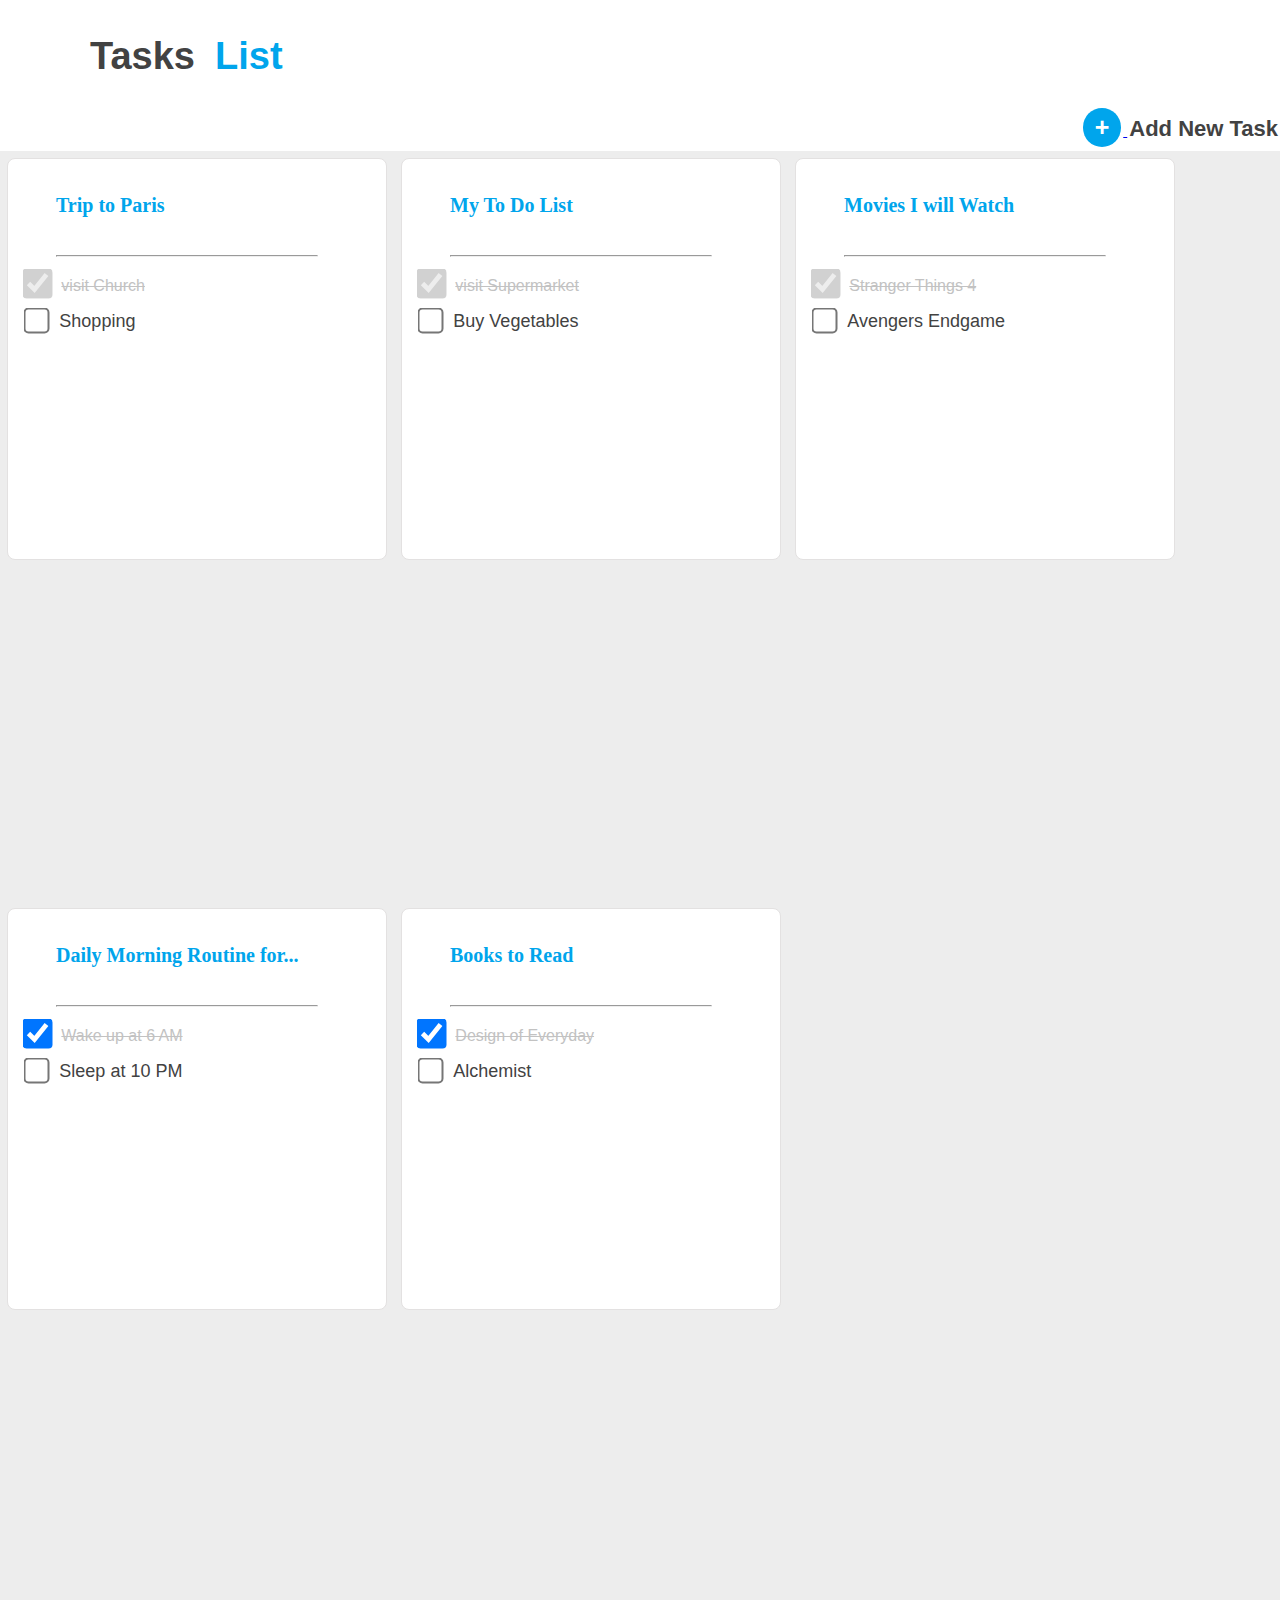
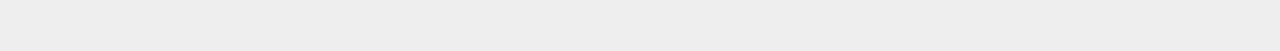
<file: index.html>
<!DOCTYPE html>
<html lang="en">
<head>
    <meta charset="UTF-8">
    <meta http-equiv="X-UA-Compatible" content="IE=edge">
    <meta name="viewport" content="width=device-width, initial-scale=1.0">
    <title>Index-1</title>
    <link rel="stylesheet" href="./Style.css">
    <link rel="icon" href="./download.png" type="image/gif" sizes="16x16">
</head>
<body>
    <div class="Top1"><p class="Top2">Tasks</p> <p class="Top3">List</p></div>
    
    <div class="topper">  
    
     <div class="icon12">
        <a href="./index2.html"><button class="button">+</button>
        <label class="Addbutton" for="">Add New Task</label></a>
    
      </div>
        
        
    
    <div class="flex">

        <div class="Table1">
           <a href="./index3.html"><p class="Head1">Trip to Paris</p></a> 
            <hr class="hr1">
            <p>
                <input class="Box11"  type="checkbox" checked disabled>&nbsp;&nbsp;
                <label for="" class="Box1">visit Church</label>
            </p>
            
            <p>
                <input class="Box12" type="checkbox">&nbsp;&nbsp;
                <label class="Box2"  for="">Shopping</label>
            </p>

        </div>

  

        <div class="Table1">
            <p class="Head1">My To Do List</p>
            <hr class="hr1">
            <p>
                <input class="Box11"  type="checkbox" checked disabled>&nbsp;&nbsp;
                <label for="" class="Box1">visit Supermarket</label>
            </p>
            
            <p>
                <input class="Box12" type="checkbox">&nbsp;&nbsp;
                <label class="Box2"  for="">Buy Vegetables</label>
            </p>

        </div>


        <div class="Table1">
            <p class="Head1">Movies I will Watch</p>
            <hr class="hr1">
            <p>
                <input class="Box11"  type="checkbox" checked disabled>&nbsp;&nbsp;
                <label for="" class="Box1">Stranger Things 4</label>
            </p>
            
            <p>
                <input class="Box12" type="checkbox">&nbsp;&nbsp;
                <label class="Box2"  for="">Avengers Endgame</label>
            </p>

        </div>


        <div class="Table1">
            <p class="Head1">Daily Morning Routine for...</p>
            <hr class="hr1">
            <p>
                <input class="Box11"  type="checkbox" checked>&nbsp;&nbsp;
                <label for="" class="Box1">Wake up at 6 AM</label>
            </p>
            
            <p>
                <input class="Box12" type="checkbox">&nbsp;&nbsp;
                <label class="Box2"  for="">Sleep at 10 PM</label>
            </p>

        </div>


        <div class="Table1">
            <p class="Head1">Books to Read</p>
            <hr class="hr1">
            <p>
                <input class="Box11"  type="checkbox" checked>&nbsp;&nbsp;
                <label for="" class="Box1">Design of Everyday</label>
            </p>
        
            <p>
                <input class="Box12" type="checkbox">&nbsp;&nbsp;
                <label class="Box2"  for="">Alchemist</label>
            </p>

        </div>

        
    </div> 
 </div>
</body>
</html>
</file>
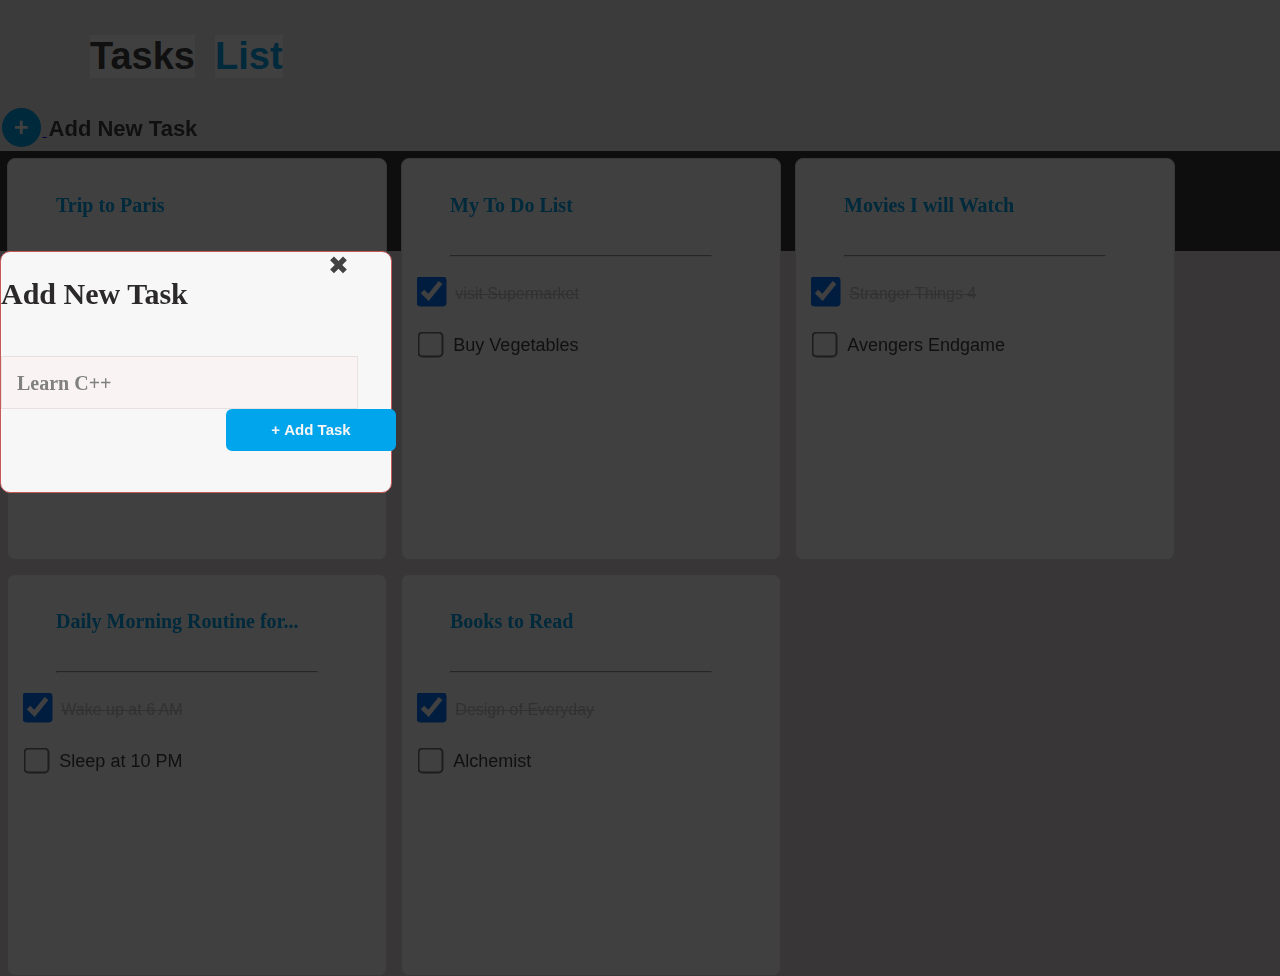
<file: index2.html>
<!DOCTYPE html>
<html lang="en">
<head>
    <meta charset="UTF-8">
    <meta http-equiv="X-UA-Compatible" content="IE=edge">
    <meta name="viewport" content="width=device-width, initial-scale=1.0">
    <title>Index-2</title>
    <link rel="stylesheet" href="./Style.css">
    <link rel="icon" href="./download.png" type="image/gif" sizes="16x16">
</head>
<body style="background-color: rgb(56, 54, 54);">

    <a href="./index3.html">
    <div class="index2">
        <a href="./index3.html">
        <div class="Top1"><p class="Top2">Tasks</p> <p class="Top3">List</p></div>
    
        <div>
           <button class="button">+</button>
           <label class="Addbutton" for="">Add New Task</label></a>
       
       </div>
           
           
       
       <div class="flex h22222  page2">
   
           <div class="Table1 " >
               <p class="Head1 in2">Trip to Paris</p>
               <hr class="hr1">
               <p class="tb1">
                   <input class="Box11"  type="checkbox" checked>&nbsp;&nbsp;
                   <label for="" class="Box1">visit Church</label>
               </p>
               <br>
               
               <p class="tb1">
                   <input class="Box12" type="checkbox">&nbsp;&nbsp;
                   <label class="Box2"  for="">Shopping</label>
               </p>
   
           </div>
   
     
   
           <div class="Table1  tt3">
               <p class="Head1 tb1">My To Do List</p>
               <hr class="hr1">
               <p class="tb1">
                   <input class="Box11"  type="checkbox" checked>&nbsp;&nbsp;
                   <label for="" class="Box1">visit Supermarket</label>
               </p>
               <br>
               <p class="tb1">
                   <input class="Box12" type="checkbox">&nbsp;&nbsp;
                   <label class="Box2"  for="">Buy Vegetables</label>
               </p>
   
           </div>
   
   
           <div class="Table1 tt4">
               <p class="Head1 tb1">Movies I will Watch</p>
               <hr class="hr1">
               <p class="tb1">
                   <input class="Box11"  type="checkbox" checked>&nbsp;&nbsp;
                   <label for="" class="Box1">Stranger Things 4</label>
               </p>
               <br>
               <p class="tb1">
                   <input class="Box12" type="checkbox">&nbsp;&nbsp;
                   <label class="Box2"  for="">Avengers Endgame</label>
               </p>
   
           </div>
   
   
           <div class="Table1 tt5">
               <p class="Head1 tb1">Daily Morning Routine for...</p>
               <hr class="hr1">
               <p class="tb1">
                   <input class="Box11"  type="checkbox" checked>&nbsp;&nbsp;
                   <label for="" class="Box1">Wake up at 6 AM</label>
               </p>
               <br>
               <p class="tb1">
                   <input class="Box12" type="checkbox">&nbsp;&nbsp;
                   <label class="Box2"  for="">Sleep at 10 PM</label>
               </p>
   
           </div>
   
   
           <div class="Table1 tt6">
               <p class="Head1 tb1">Books to Read</p>
               <hr class="hr1">
               <p class="tb1">
                   <input class="Box11"  type="checkbox" checked>&nbsp;&nbsp;
                   <label for="" class="Box1">Design of Everyday</label>
               </p>
               <br>
               <p class="tb1">
                   <input class="Box12" type="checkbox">&nbsp;&nbsp;
                   <label class="Box2"  for="">Alchemist</label>
               </p>
   
           </div>
   
           
       </div> 
   <!-- </div> -->
   
    </div>

<a href="./index3.html">

    <div class="foot">
         <div><a href="./index3.html" id="Add"><h2>Add New Task</h2></a>
         <a href="./index.html" id="cross">&#10006;</a>
        </div>
         <a href="./index3.html"><div id="cplus"><p id="learn">Learn C++</p></div></a>
        <a href="index3.html" id="button"> <button class="vk">&#43;&nbsp;Add Task</button></a>

         
    </div>
</a>
</a>
</body>
</html>
</file>
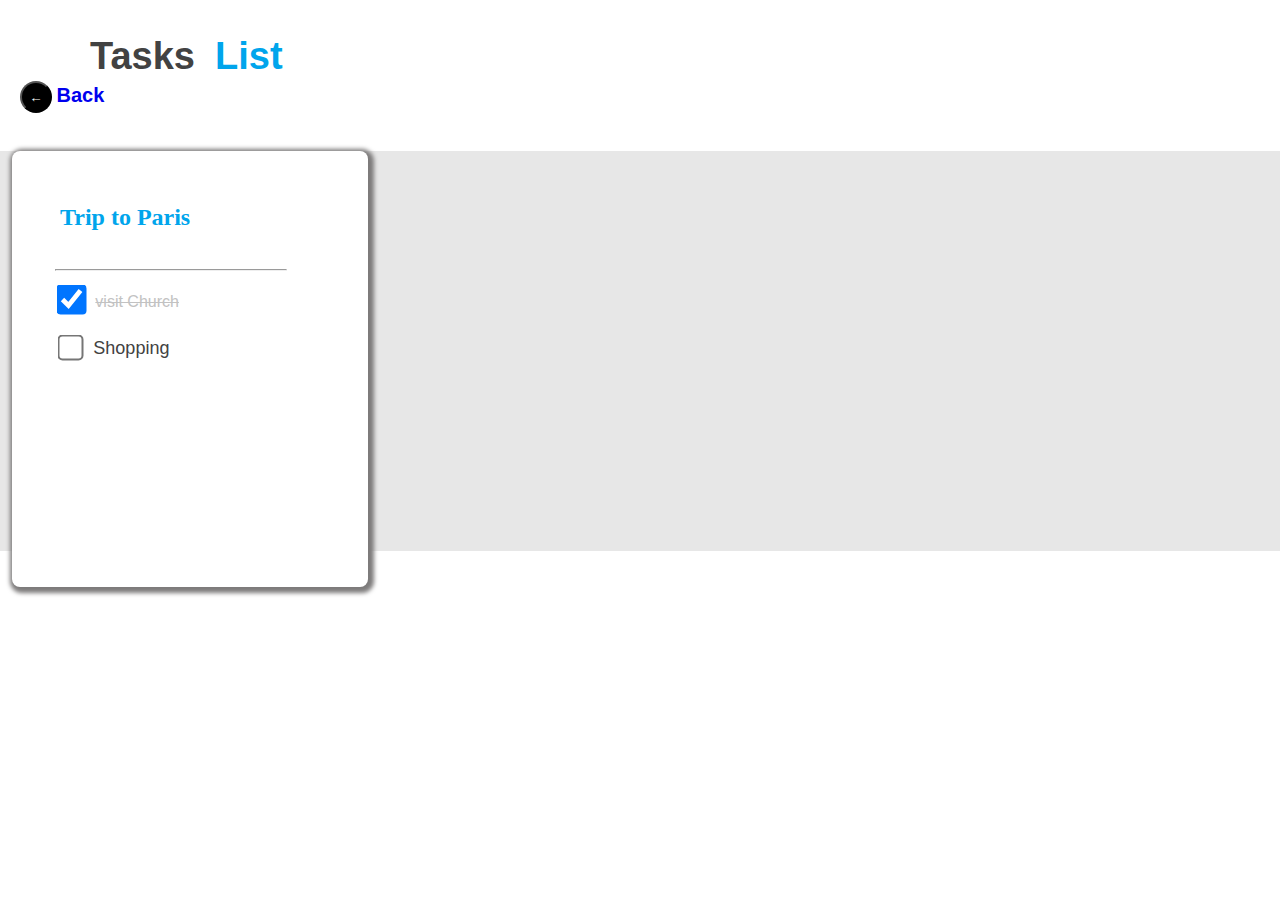
<file: index3.html>
<!DOCTYPE html>
<html lang="en">
<head>
    <meta charset="UTF-8">
    <meta http-equiv="X-UA-Compatible" content="IE=edge">
    <meta name="viewport" content="width=device-width, initial-scale=1.0">
    <title>Index-3</title>
    <link rel="stylesheet" href="./Style.css">
    <link rel="icon" href="./download.png" type="image/gif" sizes="16x16">
</head>
<body>
    <div class="ab444">
        <a href="./index4.html">
        <div class="Top1"><p class="Top2">Tasks</p> <p class="Top3">List</p></div>
    
        <div class="index3button">
           <button class="button" >+</button>
           <!-- <label class="Addbutton" for="">Add New Task</label>- -->
       
       </div>
    </a>
           
           
       
       <div class="flex flex1 flex-3">
   
           <div class="page3 shadow in3" >
               <p class="Head1 index3top">Trip to Paris</p>
               <hr class="hr1 hr3" style="width: 230px;">
               <div class="index3mid"> <p>
                   <input class="Box11"  type="checkbox" checked>&nbsp;&nbsp;
                   <label for="" class="Box1">visit Church</label>
               </p>
               
               <p>
                   <input class="Box12" type="checkbox">&nbsp;&nbsp;
                   <label class="Box2"  for="">Shopping</label>
               </p>
            </div>




          <a href="./index2.html"> <div class="Arrow ar3">
                 <button class="Arrow1">&#8592;</button>
                 <label class="Arrow2" for="">Back</label>

            </div>
        </a> 
   
           </div>
   
     
   
           <!-- <div class="Table1">
               <p class="Head1">My To Do List</p>
               <hr class="hr1">
               <p>
                   <input class="Box11"  type="checkbox" checked>&nbsp;&nbsp;
                   <label for="" class="Box1">visit Supermarket</label>
               </p>
               
               <p>
                   <input class="Box12" type="checkbox">&nbsp;&nbsp;
                   <label class="Box2"  for="">Buy Vegetables</label>
               </p>
   
           </div>
   
   
           <div class="Table1">
               <p class="Head1">Movies I will Watch</p>
               <hr class="hr1">
               <p>
                   <input class="Box11"  type="checkbox" checked>&nbsp;&nbsp;
                   <label for="" class="Box1">Stranger Things 4</label>
               </p>
               
               <p>
                   <input class="Box12" type="checkbox">&nbsp;&nbsp;
                   <label class="Box2"  for="">Avengers Endgame</label>
               </p>
   
           </div>
   
   
           <div class="Table1">
               <p class="Head1">Daily Morning Routine for...</p>
               <hr class="hr1">
               <p>
                   <input class="Box11"  type="checkbox" checked>&nbsp;&nbsp;
                   <label for="" class="Box1">Wake up at 6 AM</label>
               </p>
               
               <p>
                   <input class="Box12" type="checkbox">&nbsp;&nbsp;
                   <label class="Box2"  for="">Sleep at 10 PM</label>
               </p>
   
           </div>
   
   
           <div class="Table1">
               <p class="Head1">Books to Read</p>
               <hr class="hr1">
               <p>
                   <input class="Box11"  type="checkbox" checked>&nbsp;&nbsp;
                   <label for="" class="Box1">Design of Everyday</label>
               </p>
           
               <p>
                   <input class="Box12" type="checkbox">&nbsp;&nbsp;
                   <label class="Box2"  for="">Alchemist</label>
               </p>
   
           </div>
   
           
       </div> 
       <! </div> -->
    
    
    </div>
    

</body>
</html>
</file>
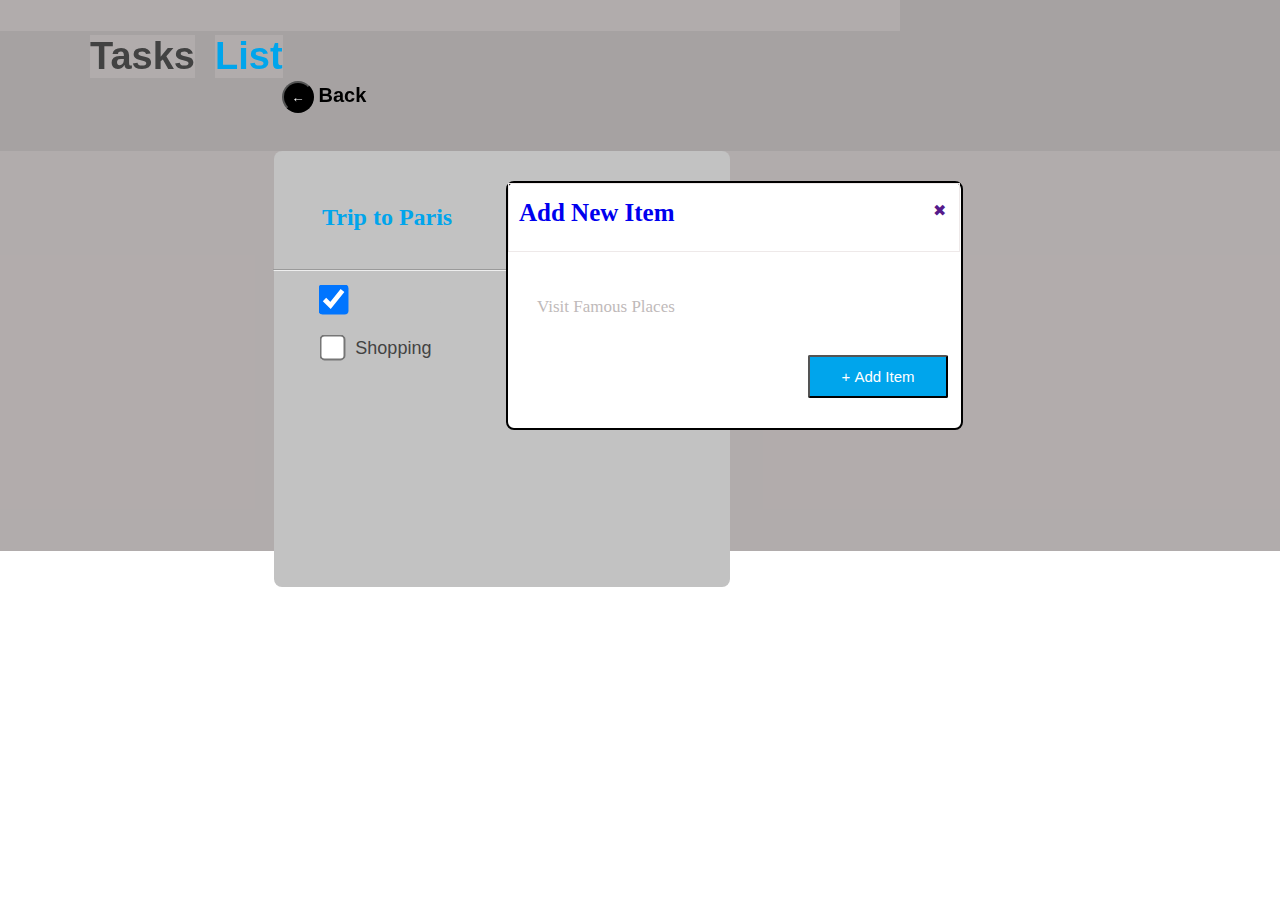
<file: index4.html>
<!DOCTYPE html>
<html lang="en">
<head>
    <meta charset="UTF-8">
    <meta http-equiv="X-UA-Compatible" content="IE=edge">
    <meta name="viewport" content="width=device-width, initial-scale=1.0">
    <title>Index-4</title>
    <link rel="stylesheet" href="./Style.css">
    <link rel="icon" href="./download.png" type="image/gif" sizes="16x16">
</head>
<body>
    <div class="last1">
        <a href="./index.html"><div><h3 class="fan1">Add New Item</h3></div></a>
        <p class="last4">Visit Famous Places</p>
        <a href=""><p class="last3">&#10006;</p></a>
        <a href="./index.html" > <button class="last5">&#43;&nbsp;Add Item</button></a>

    </div>



    <div class="html4 h123">
        
        <div class="Top1 html4"><p class="Top2 html4">Tasks</p> <p class="Top3 html4">List</p></div>
    
        <div class="index3button html4">
           <button class="button" >+</button>
           <label class="Addbutton" for="">Add New Task</label>
       
       </div>
           
           
       
       <div class="flex flex1 html4">
   
           <div class="page3 shadow1 " >
               <p class="Head1 index3top">Trip to Paris</p>
               <hr class="hr1" style="width: 458px;">
               <div class="index3mid"> <p>
                   <input class="Box11"  type="checkbox" checked>&nbsp;&nbsp;
                   <label for="" class="Box1">visit Church</label>
               </p>
               
               <p>
                   <input class="Box12" type="checkbox">&nbsp;&nbsp;
                   <label class="Box2"  for="">Shopping</label>
               </p>
            </div>




            <div class="Arrow">
                <a href="./index3.html"><button class="Arrow1">&#8592;</button></a>
                 <label class="Arrow2" for="">Back</label>

            </div>
   
           </div>
   
     
   
           <!-- <div class="Table1">
               <p class="Head1">My To Do List</p>
               <hr class="hr1">
               <p>
                   <input class="Box11"  type="checkbox" checked>&nbsp;&nbsp;
                   <label for="" class="Box1">visit Supermarket</label>
               </p>
               
               <p>
                   <input class="Box12" type="checkbox">&nbsp;&nbsp;
                   <label class="Box2"  for="">Buy Vegetables</label>
               </p>
   
           </div>
   
   
           <div class="Table1">
               <p class="Head1">Movies I will Watch</p>
               <hr class="hr1">
               <p>
                   <input class="Box11"  type="checkbox" checked>&nbsp;&nbsp;
                   <label for="" class="Box1">Stranger Things 4</label>
               </p>
               
               <p>
                   <input class="Box12" type="checkbox">&nbsp;&nbsp;
                   <label class="Box2"  for="">Avengers Endgame</label>
               </p>
   
           </div>
   
   
           <div class="Table1">
               <p class="Head1">Daily Morning Routine for...</p>
               <hr class="hr1">
               <p>
                   <input class="Box11"  type="checkbox" checked>&nbsp;&nbsp;
                   <label for="" class="Box1">Wake up at 6 AM</label>
               </p>
               
               <p>
                   <input class="Box12" type="checkbox">&nbsp;&nbsp;
                   <label class="Box2"  for="">Sleep at 10 PM</label>
               </p>
   
           </div>
   
   
           <div class="Table1">
               <p class="Head1">Books to Read</p>
               <hr class="hr1">
               <p>
                   <input class="Box11"  type="checkbox" checked>&nbsp;&nbsp;
                   <label for="" class="Box1">Design of Everyday</label>
               </p>
           
               <p>
                   <input class="Box12" type="checkbox">&nbsp;&nbsp;
                   <label class="Box2"  for="">Alchemist</label>
               </p>
   
           </div>
   
           
       </div> 
       <!-- </div> -->
    
    
 </div>
    

</body>
</html>
</file>
<file: Style.css>
/* .topper{
    
    border: 3px solid rgb(134, 10, 10);
} */


body{
    margin: 0;
    padding: 0;
}
.Top1{
display: inline-block;
background-color: #FFFFFF;
/* border: 1px solid rgb(78, 78, 78); */
/* width: 100%; */
height: 100px;
padding: 0px;
font-size: 38px;
font-family: 'Libre Franklin', sans-serif;

}


.topper{
    /* width: 90%;
    height: 100%; */
    margin: 0;
    padding:0;

}

/* @media screen and(max-width:300px){
    .flex{
      text-align: center;
    }
} */
.Top2{
display: inline;
background-color: #FFFFFF;
margin: 0;
position: absolute;
top:35px ;
left:90px ;
z-index: 2;
color:#424242;
font-weight: 850;
}


.Top3{
    display: inline;
    margin: 0;
    position: absolute;
    background-color: #FFFFFF;
    top:35px ;
    left:215px ;
    z-index: 2;
    color: #00A5EC;
    font-weight: 850;
    }

.flex{
    width: 100%;
    margin: 0;
    border: 0.5px rgb(252, 249, 249);
    background-color:#EDEDED ;
     /* padding: 5px; */
    display: flex;
    flex-wrap: wrap;
    height: 1500px;
    flex-direction: row;
    font-family: 'Libre Franklin', sans-serif;
}


    

    .icon12{
        /* justify-content: center; */
        text-align: end;
    }

 @media screen and (max-width:400px){
    .icon12{
        /* justify-items:center; */
        text-align: center;
    }
    .flex{
        width: 100%;
        margin: 0;
        border: 0.5px rgb(252, 249, 249);
        background-color:#EDEDED ;
         /* padding: 5px; */
        display: flex;
        flex-wrap: wrap;
        justify-content: center;
        font-family: 'Libre Franklin', sans-serif;
    } 
    .Addbutton{
        display: none;
    }
} 
    

 

.Table1{
    width: 360px;
    height: 400px;
    border-radius: 8px;
    background-color:#FFFFFF;
    border: 1px solid rgb(227, 225, 225);
    margin: 7px;
    padding-left: 18px;
    
} 

.Table1:hover{
    box-shadow:3px 4px 6px 5px rgb(192, 185, 185);
    color: #FFFFFF;
}

.Head1{
font-size: 20px;
display: inline-block;
color: #00A5EC;
font-family:Georgia, 'Times New Roman', Times, serif;
font-weight: 550;
padding-top: 5px;
margin: 30px;

}


.Box1{
text-decoration: line-through;
display: inline;
color: #C2C2C2;
}



.Box2{
display:inline ;
font-size: 18px;
font-weight: 1000px;
color:#424242;
}

.hr1{
    
    width: 260px;
    position: relative;
    left: -19px;
    
}

/* .button{
    background-color: #00A5EC;
    width: 150px;
    display: inline;
} */

/* .plus{
    background-color: #00A5EC;
    border: none;
    border-radius: 50%;
    


} */

.button{
    border: none;
    color:white;
    background-color: #00A5EC;
    padding: 7px;
    padding-top: 5px;
    padding-left: 12px;
    padding-right: 12px;
    padding-bottom: 5px;
    text-align: center;
    text-decoration: none;
    font-weight: 700;
    display: inline-block;
    font-size: 25px;
    margin: 4px 2px;
    border-radius: 50%;
    /* position: absolute;
    top: 135px;
    left: 1150px;
    z-index: 1; */
}

.Addbutton{
    font-family: 'Libre Franklin', sans-serif;
    border: none;
    color:#424242;
    background-color: none;
    text-align: center;
    text-decoration: none;
    display: inline-block;
    font-size: 22px;
    font-weight: 600;
    margin: 4px 2px;
    /* position: absolute;
    top: 145px;
    left: 1200px;
    z-index: 1;  */
}


    

.Box11[type="checkbox"]{
font-size: 85px;
background-color: #C2C2C2;
color:black;
width: 15px;
height: 15px;
transform: scale(2);



}

.tb1{
    display: inline-block;
    text-decoration: none;
}
 .Box11:checked{
    background-color: #C2C2C2;
} 


/* .Box11[type="checkbox"]{
    accent-color: grey;
} */

.Box12{
    font-size: 85px;
    transform: scale(2);
    background-color: #EDEDED;
    
}

.foot{
    position: absolute;
    left: 0px;
    border: 1px solid rgb(198, 90, 90);
    background-color:#F7F7F7;
    border-radius: 10px;
    width: 390px;
    height: 240px;
    z-index: 2;
    /* position: absolute;
    top: 190px;
    left: 510px; */

}

@media screen and(max-width:400px){
    .foot{
        position: absolute;
        left: 0px;
        border-radius: 10px;
    
    


        background-color: white;
        border: 2px solid black;
        width: 50px;
        height: 50px;
        z-index: 2;
        text-align: center;
    }
    
}

.h22222{
  width: 100%;
  height: 100px;  
  background-color: #424242;
}

 #Add{
float: left;
display: inline;
color: rgb(43, 41, 41);
font-size: 20px;
text-decoration: none;
z-index: 2;
 }



 #cross{
position: relative;
text-decoration: none;
color: #424242;
font-size: 25px;
left: 140px;
bottom: 1px;
z-index: 2;

 }

#learn{
    /* position:relative;  */
    display: inline-block;
    border: 1px solid rgb(234, 224, 224);
    color: gray;
    width: 340px;
    height: 36px;
    background-color: #f9f3f3;
    left: 32px   ;
    bottom: 35px;
    padding-top: 15px;
    padding-left: 15px;
    font-weight: 600; 
    font-size: 20px  ; 
    z-index: 2;                                                                                                                                                                                                                                                                                                                                       ;
}


#button{
    position: relative;
    left: 225px;
    bottom: 20px;
    text-align: center;

}

.vk{
    font-size: 15px;
    font-weight: 600;
    background-color: #00A5EC;
    border: 2px solid  #00A5EC;
    border-radius: 6px;
    color: whitesmoke;
    width: 170px;
    height: 42px;
    z-index: 2;
}

.index2{
    background-color:rgb(239, 234, 234);
    filter:brightness(25%);
    
}

.in2{
    text-decoration: none;
    display: inline-block;
}


.page3{
    position: absolute;
    right: 550px;
    width: 420px;
    height: 400px;
    border-radius: 8px;
    background-color:#FFFFFF;
    /* border: 1px solid rgb(227, 225, 225); */
    padding: 18px;
}


.page2{
    background-color: #3a3939;
    
}





/* index3.html */

.index3top{
    text-align: center;
    font-size: 24px;

}

.index3mid{
    margin-left: 30px;
    line-height: 30px;
    

}

.index3button{
    position: relative;
    right: 380px;
    top: -120px;

}

.shadow{
    box-shadow: 2px 2px 4px 4px rgb(125, 123, 123);
}

.Arrow {
position: relative;
display: inline-block;
top: -299px;
left: -10px;

}

.Arrow1{
border-radius: 50%;
height: 32px;
width: 32px;
background-color:black;
color: white;
}

.Arrow2{
font-size: 20px;
font-weight: 700;
}

.flex1{
    background-color: #67676729;
    height: 400px;
}













 /* .index4{ */
    /* filter:brightness(60%); */
    /* background-color:rgb(241, 238, 238);
    border: 2px solid red;
    height: 800px;
}

/* .bdy4{ */
    /* background-color: #3d3c3c;
}  */ 



/* body{
    filter:brightness(50%);
    background-color: rgb(71, 68, 68);
} */



/* index4.html */

.last1{
    border: 2px solid black;
    border-radius: 8px;
    color:black;
    background-color: white;
    height: 245px;
    width: 453px;
    position: absolute;
    left: 506px;
    top: 181px;
    z-index: 1;
}

.html4{
    
    background-color:#ede2e229 ;
}

.shadow1{
    background-color:#C2C2C2;
    /* border: 0.5px solid #67676729; */
}

.h123{
    /* filter:brightness(50%); */
    filter: opacity(100%);
    background-color:#0b01015d;

}

.fan1{
    position: relative;
    border: 1px solid rgb(238, 233, 233);
    display: inline-block;
    width: 440px;
    height: 52px;
    margin: 0;
    padding-top: 15px;
    padding-left: 10px;
    font-size: 25px;

    
}

.last2{
    background-color: #00A5EC;
    border-radius: 3px;
    width: 140px;
    height: 32px;
    padding: 8px;
    font-size: 15px;
    color: white;
    position: relative;
    left: 280px;
    top: 70px;
}

.last3{
    position: absolute;
    left: 425px;
    top: 2px; 

}

.last4{
    position: relative;
    left: 29px;
    top: 28px;
    color: rgb(191, 186, 186);
    font-size: 17px;

}

.last5{
    position: absolute;
    background-color: #00A5EC;
    display: inline-block;
    border-radius: 2px;
    left: 545px;
    color: white;
    font-size: 15px;
    width: 140px;
    padding: 11px;
    left: 300px;
    bottom: 30px;
}

.ab444{
    width: 100%;
}

@media screen and(max-width:400px){
    .ab444{
        width: 120px;
    }
    
}
/* .hr3{
    width: -200px;
} */


/* index-4/page-4 */
.in3{
    /* position: absolute;
    right: 550px; */
    position: absolute;
    left: 12px;
    width: 320px;
    height: 400px;
    border-radius: 8px;
    background-color:#FFFFFF;
    /* border: 1px solid rgb(227, 225, 225); */
    padding: 18px; 
}


@media screen and (max-width:500px){
    .in3{
        position: absolute;
        left: 35px;
        width: 250px;
        height: 300px;
        top: 88px;
        border-radius: 8px;
        background-color:#FFFFFF;
        text-align: center;
        justify-content: center;
        /* border: 1px solid rgb(227, 225, 225); */

        
    }

    .flex-3{
        width: 412px;
    }
    
    @media screen and (max-width:600px){
        .in3{
            position: absolute;
            left: 35px;
            width: 200px;
            height: 300px;
            top: 108px;
            border-radius: 8px;
            background-color:#FFFFFF;
            text-align: center;
            justify-content: center;
            /* border: 1px solid rgb(227, 225, 225); */
            
        }
}
.flex-3{
    position: absolute;
    top: 120px;
    height:800px;
    text-align: center;
    align-items: center;
}

.ar3{
    position: relative;
display: inline-block;
top: -299px;
left: -10px;

}

@media screen and(max-width:500px){
    .ar3{
        position: relative;
        display: inline-block;
        top: -299px;
        left: -87px;
        text-align: center;
        justify-content: center;
}

.flex-3{
    display: flex;
    flex-direction: column;
    top: 120px;
    height:800px;
    left:500px ;
    text-align: center;
    align-items: end;
    justify-content: center;
}

}






/* Media Queary */
/* Media Queary */
/* Media Queary */
/* Media Queary */
</file>
